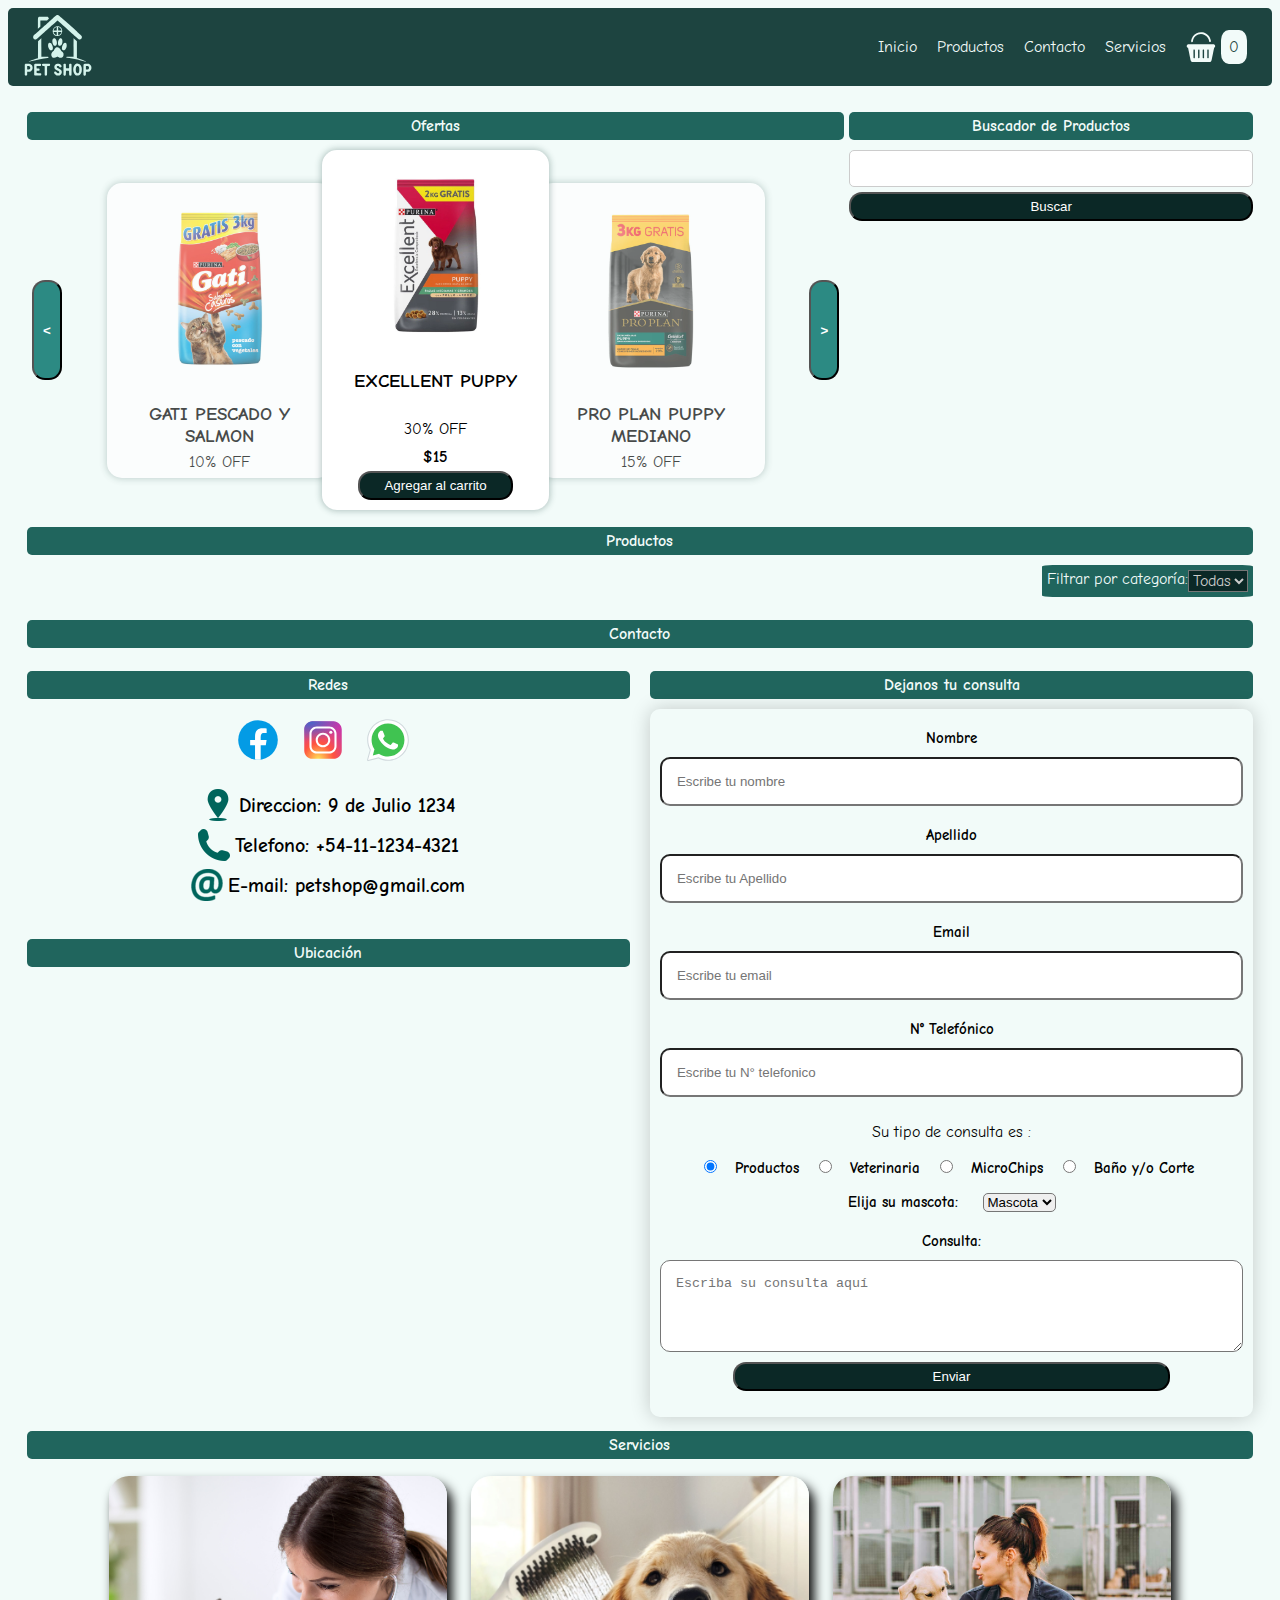
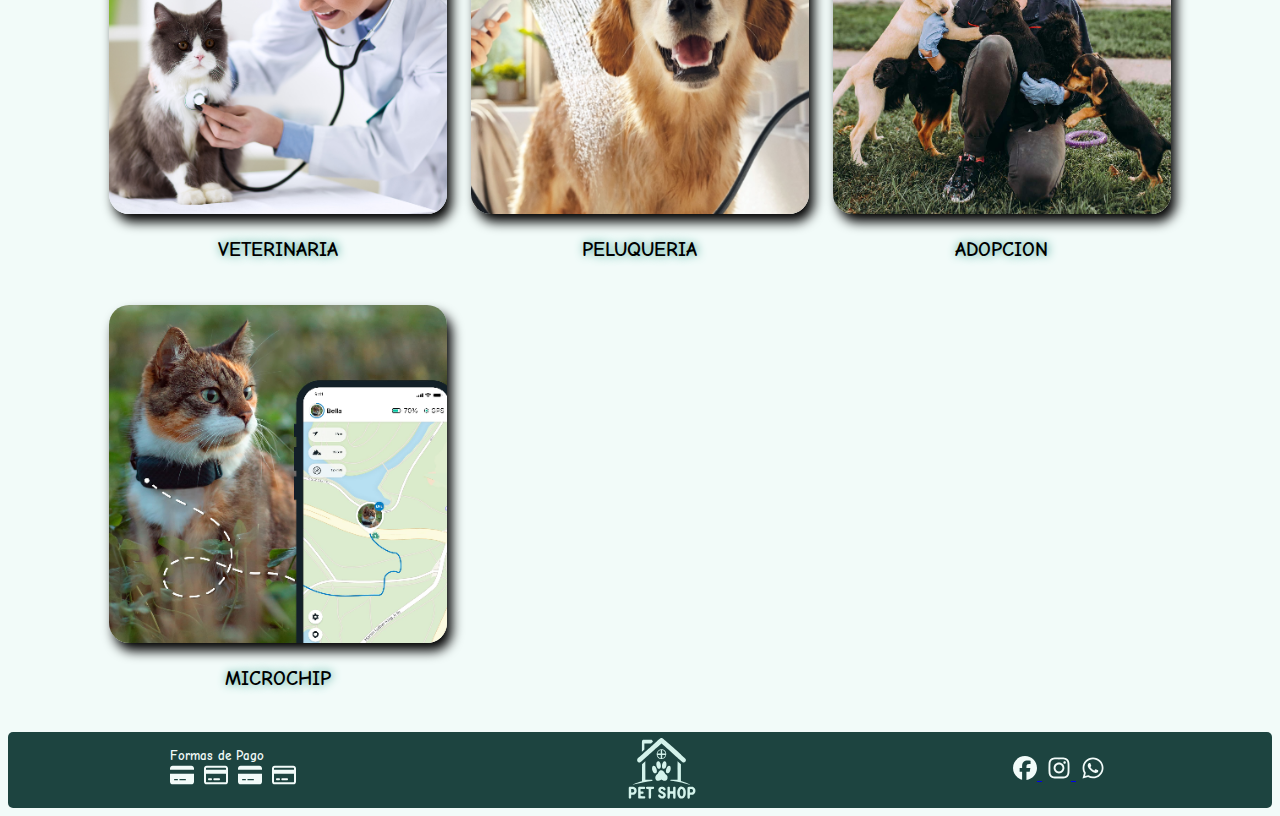
<file: index.html>
<!DOCTYPE html>
<html lang="es">

<head>
    <meta charset="UTF-8">
    <meta name="viewport" content="width=device-width, initial-scale=1.0">
    <!-- CSS -->


    <link rel="stylesheet" href="style.css">
    <title>PetShop</title>

    <!-- Font Google -->
    <link rel="preconnect" href="https://fonts.googleapis.com">
    <link rel="preconnect" href="https://fonts.gstatic.com" crossorigin>
    <link
        href="https://fonts.googleapis.com/css2?family=Comic+Neue:ital,wght@0,300;0,400;0,700;1,300;1,400;1,700&display=swap"
        rel="stylesheet">
</head>

<body>

    <header>
        <a href="./index.html"><img src="./img/extra/petshop.svg" alt="logo"></a>
        <nav>
            <ul>
                <li><a href="#inicio">Inicio</a></li>
                <li><a href="#productos">Productos</a></li>
                <li><a href="#contacto">Contacto</a></li>
                <li><a href="#servicios">Servicios</a></li>
                <li><a href="./carrito.html" class="carrito-icon">
                        <img src="./img/extra/carrito.svg" alt="Carrito de compra">
                        <span class="contador">0</span>
                    </a></li>
            </ul>
        </nav>
    </header>

    <main>
        <section id="inicio">
            <div id="ofertas">
                <h2>Ofertas</h2>
                <div id="productosOferta">
                    <button id="btn-izq"> < </button>
                    <div>
                        <div class="tarjetaOfertas">
                            <img src="./img/productos/Ofert1.webp" alt="Producto">
                            <h3>GATI PESCADO Y SALMON</h3>
                            <p>10% OFF</p>
                            <p><strong>$10</strong></p>
                            <div class="buttonCarritoOfertas">
                                <button class="addCarrito" data-id="01">Agregar al carrito</button>
                            </div>
                        </div>
                        <div class="tarjetaOfertas">
                            <img src="./img/productos/Ofert2.webp" alt="Producto">
                            <h3>EXCELLENT PUPPY</h3>
                            <p>30% OFF</p>
                            <p><strong>$15</strong></p>
                            <div class="buttonCarritoOfertas">
                                <button class="addCarrito" data-id="02">Agregar al carrito</button>
                            </div>
                        </div>
                        <div class="tarjetaOfertas">
                            <img src="./img/productos/Ofert3.webp" alt="Producto">
                            <h3>PRO PLAN PUPPY MEDIANO</h3>
                            <p>15% OFF</p>
                            <p><strong>$20</strong></p>
                            <div class="buttonCarritoOfertas">
                                <button class="addCarrito" data-id="03">Agregar al carrito</button>
                            </div>
                        </div>
                    </div>
                    <button id="btn-der"> > </button>
                </div>
            </div>
            <div id="buscador">
                <h2> Buscador de Productos</h2>
                <input type="text" id="inputBusqueda">
                <button id="botonBuscar">Buscar</button>
                <div id="resultados">
                    <!-- Aquí se mostrarán los resultados de la búsqueda -->
                </div>
            </div>
        </section>

        <section id="productos">

            <h2>Productos</h2>
            <div id="fondo-vista-previa"></div>
            <div id="Vista-previa"></div>
            <div class = filtro>
                <div class="filtro_box">
                <label  for="categoryFilter">Filtrar por categoría:</label>
                <select id="categoryFilter">
                    <option value="all">Todas</option>
                </select>
                </div>
            </div>
            <div class="productos">

            </div>
        </section>

        <section id="contacto">
            <h2>Contacto</h2>
            <div class="grid_contactos">


                <div class="grid_redes">
                    <h2>Redes</h2>
                    <div>
                        <ul>
                            <li class="facebook">
                                <a href="https://www.facebook.com" target="_blank" class="facebook">
                                    <svg xmlns="http://www.w3.org/2000/svg" x="0px" y="0px" width="50" height="50"
                                        viewBox="0 0 48 48">
                                        <path fill="#039be5" d="M24 5A19 19 0 1 0 24 43A19 19 0 1 0 24 5Z"></path>
                                        <path fill="#fff"
                                            d="M26.572,29.036h4.917l0.772-4.995h-5.69v-2.73c0-2.075,0.678-3.915,2.619-3.915h3.119v-4.359c-0.548-0.074-1.707-0.236-3.897-0.236c-4.573,0-7.254,2.415-7.254,7.917v3.323h-4.701v4.995h4.701v13.729C22.089,42.905,23.032,43,24,43c0.875,0,1.729-0.08,2.572-0.194V29.036z">
                                        </path>
                                    </svg>
                                </a>
                            </li>
                            <li class="instagram">
                                <a href="https://www.instagram.com" target="_blank" class="instagram">
                                    <svg xmlns="http://www.w3.org/2000/svg" x="0px" y="0px" width="50" height="50"
                                        viewBox="0 0 48 48">
                                        <radialGradient id="yOrnnhliCrdS2gy~4tD8ma_Xy10Jcu1L2Su_gr1" cx="19.38"
                                            cy="42.035" r="44.899" gradientUnits="userSpaceOnUse">
                                            <stop offset="0" stop-color="#fd5"></stop>
                                            <stop offset=".328" stop-color="#ff543f"></stop>
                                            <stop offset=".348" stop-color="#fc5245"></stop>
                                            <stop offset=".504" stop-color="#e64771"></stop>
                                            <stop offset=".643" stop-color="#d53e91"></stop>
                                            <stop offset=".761" stop-color="#cc39a4"></stop>
                                            <stop offset=".841" stop-color="#c837ab"></stop>
                                        </radialGradient>
                                        <path fill="url(#yOrnnhliCrdS2gy~4tD8ma_Xy10Jcu1L2Su_gr1)"
                                            d="M34.017,41.99l-20,0.019c-4.4,0.004-8.003-3.592-8.008-7.992l-0.019-20	c-0.004-4.4,3.592-8.003,7.992-8.008l20-0.019c4.4-0.004,8.003,3.592,8.008,7.992l0.019,20	C42.014,38.383,38.417,41.986,34.017,41.99z">
                                        </path>
                                        <radialGradient id="yOrnnhliCrdS2gy~4tD8mb_Xy10Jcu1L2Su_gr2" cx="11.786"
                                            cy="5.54" r="29.813" gradientTransform="matrix(1 0 0 .6663 0 1.849)"
                                            gradientUnits="userSpaceOnUse">
                                            <stop offset="0" stop-color="#4168c9"></stop>
                                            <stop offset=".999" stop-color="#4168c9" stop-opacity="0"></stop>
                                        </radialGradient>
                                        <path fill="url(#yOrnnhliCrdS2gy~4tD8mb_Xy10Jcu1L2Su_gr2)"
                                            d="M34.017,41.99l-20,0.019c-4.4,0.004-8.003-3.592-8.008-7.992l-0.019-20	c-0.004-4.4,3.592-8.003,7.992-8.008l20-0.019c4.4-0.004,8.003,3.592,8.008,7.992l0.019,20	C42.014,38.383,38.417,41.986,34.017,41.99z">
                                        </path>
                                        <path fill="#fff"
                                            d="M24,31c-3.859,0-7-3.14-7-7s3.141-7,7-7s7,3.14,7,7S27.859,31,24,31z M24,19c-2.757,0-5,2.243-5,5	s2.243,5,5,5s5-2.243,5-5S26.757,19,24,19z">
                                        </path>
                                        <circle cx="31.5" cy="16.5" r="1.5" fill="#fff"></circle>
                                        <path fill="#fff"
                                            d="M30,37H18c-3.859,0-7-3.14-7-7V18c0-3.86,3.141-7,7-7h12c3.859,0,7,3.14,7,7v12	C37,33.86,33.859,37,30,37z M18,13c-2.757,0-5,2.243-5,5v12c0,2.757,2.243,5,5,5h12c2.757,0,5-2.243,5-5V18c0-2.757-2.243-5-5-5H18z">
                                        </path>
                                    </svg>
                                </a>
                            </li>
                            <li class="whatsapp">
                                <a href="https://web.whatsapp.com" target="_blank" class="whatsapp">
                                    <svg xmlns="http://www.w3.org/2000/svg" x="0px" y="0px" width="50" height="50"
                                        viewBox="0 0 48 48">
                                        <path fill="#fff"
                                            d="M4.868,43.303l2.694-9.835C5.9,30.59,5.026,27.324,5.027,23.979C5.032,13.514,13.548,5,24.014,5c5.079,0.002,9.845,1.979,13.43,5.566c3.584,3.588,5.558,8.356,5.556,13.428c-0.004,10.465-8.522,18.98-18.986,18.98c-0.001,0,0,0,0,0h-0.008c-3.177-0.001-6.3-0.798-9.073-2.311L4.868,43.303z">
                                        </path>
                                        <path fill="#fff"
                                            d="M4.868,43.803c-0.132,0-0.26-0.052-0.355-0.148c-0.125-0.127-0.174-0.312-0.127-0.483l2.639-9.636c-1.636-2.906-2.499-6.206-2.497-9.556C4.532,13.238,13.273,4.5,24.014,4.5c5.21,0.002,10.105,2.031,13.784,5.713c3.679,3.683,5.704,8.577,5.702,13.781c-0.004,10.741-8.746,19.48-19.486,19.48c-3.189-0.001-6.344-0.788-9.144-2.277l-9.875,2.589C4.953,43.798,4.911,43.803,4.868,43.803z">
                                        </path>
                                        <path fill="#cfd8dc"
                                            d="M24.014,5c5.079,0.002,9.845,1.979,13.43,5.566c3.584,3.588,5.558,8.356,5.556,13.428c-0.004,10.465-8.522,18.98-18.986,18.98h-0.008c-3.177-0.001-6.3-0.798-9.073-2.311L4.868,43.303l2.694-9.835C5.9,30.59,5.026,27.324,5.027,23.979C5.032,13.514,13.548,5,24.014,5 M24.014,42.974C24.014,42.974,24.014,42.974,24.014,42.974C24.014,42.974,24.014,42.974,24.014,42.974 M24.014,42.974C24.014,42.974,24.014,42.974,24.014,42.974C24.014,42.974,24.014,42.974,24.014,42.974 M24.014,4C24.014,4,24.014,4,24.014,4C12.998,4,4.032,12.962,4.027,23.979c-0.001,3.367,0.849,6.685,2.461,9.622l-2.585,9.439c-0.094,0.345,0.002,0.713,0.254,0.967c0.19,0.192,0.447,0.297,0.711,0.297c0.085,0,0.17-0.011,0.254-0.033l9.687-2.54c2.828,1.468,5.998,2.243,9.197,2.244c11.024,0,19.99-8.963,19.995-19.98c0.002-5.339-2.075-10.359-5.848-14.135C34.378,6.083,29.357,4.002,24.014,4L24.014,4z">
                                        </path>
                                        <path fill="#40c351"
                                            d="M35.176,12.832c-2.98-2.982-6.941-4.625-11.157-4.626c-8.704,0-15.783,7.076-15.787,15.774c-0.001,2.981,0.833,5.883,2.413,8.396l0.376,0.597l-1.595,5.821l5.973-1.566l0.577,0.342c2.422,1.438,5.2,2.198,8.032,2.199h0.006c8.698,0,15.777-7.077,15.78-15.776C39.795,19.778,38.156,15.814,35.176,12.832z">
                                        </path>
                                        <path fill="#fff" fill-rule="evenodd"
                                            d="M19.268,16.045c-0.355-0.79-0.729-0.806-1.068-0.82c-0.277-0.012-0.593-0.011-0.909-0.011c-0.316,0-0.83,0.119-1.265,0.594c-0.435,0.475-1.661,1.622-1.661,3.956c0,2.334,1.7,4.59,1.937,4.906c0.237,0.316,3.282,5.259,8.104,7.161c4.007,1.58,4.823,1.266,5.693,1.187c0.87-0.079,2.807-1.147,3.202-2.255c0.395-1.108,0.395-2.057,0.277-2.255c-0.119-0.198-0.435-0.316-0.909-0.554s-2.807-1.385-3.242-1.543c-0.435-0.158-0.751-0.237-1.068,0.238c-0.316,0.474-1.225,1.543-1.502,1.859c-0.277,0.317-0.554,0.357-1.028,0.119c-0.474-0.238-2.002-0.738-3.815-2.354c-1.41-1.257-2.362-2.81-2.639-3.285c-0.277-0.474-0.03-0.731,0.208-0.968c0.213-0.213,0.474-0.554,0.712-0.831c0.237-0.277,0.316-0.475,0.474-0.791c0.158-0.317,0.079-0.594-0.04-0.831C20.612,19.329,19.69,16.983,19.268,16.045z"
                                            clip-rule="evenodd"></path>
                                    </svg>
                                </a>
                            </li>
                        </ul>
                    </div>
                    <div class="estilos_redes">
                        <div>
                            <img src="img/contacto/ubicacion.png" alt=""><label for="">Direccion: 9 de Julio
                                1234</label>
                            <p> </p>
                        </div>
                        <div>
                            <img src="img/contacto/telefono.png" alt=""><label for="">Telefono: +54-11-1234-4321</label>
                            <p> </p>
                        </div>
                        <div>
                            <img src="img/contacto/arroba.png" alt=""><label for="">E-mail: petshop@gmail.com</label>
                            <p> </p>
                        </div>
                    </div>


                </div>

                <div class="grid_ubicacion">

                    <h2>Ubicación</h2>

                    <iframe
                        src="https://www.google.com/maps/embed?pb=!1m14!1m12!1m3!1d205.25096135828693!2d-58.38146176978523!3d-34.60377255138139!2m3!1f0!2f0!3f0!3m2!1i1024!2i768!4f13.1!5e0!3m2!1ses!2sar!4v1713385658636!5m2!1ses!2sar"
                        style="border:0;" allowfullscreen="" loading="lazy" referrerpolicy="no-referrer-when-downgrade">
                    </iframe>
                </div>


                <div class="grid_formulario ">
                    <h2>Dejanos tu consulta</h2>
                    <form class="estilos_form_contactos" id="form">

                        <div class="input-group">
                            <label for="nombreInput">Nombre</label>
                            <input type="text" name="nombre" id="nombreInput" placeholder="Escribe tu nombre">


                            <label for="apellidoInput">Apellido</label>
                            <input type="text" name="apellido" id="apellidoInput" placeholder="Escribe tu Apellido">

                            <label for="emailInput">Email</label>
                            <input type="email" name="email" id="emailInput" placeholder="Escribe tu email">


                            <label for="telefonoInput">N° Telefónico</label>
                            <input type="text" name="teléfono" id="telefonoInput"
                                placeholder="Escribe tu N° telefonico">
                            <div>
                                <p>Su tipo de consulta es : </p>
                                <input type="radio" name="consulta" id="default" checked>
                                <label for="default">Productos</label>

                                <input type="radio" name="consulta" id="veterinariaRadio">
                                <label for="veterinariaRadio">Veterinaria</label>

                                <input type="radio" name="consulta" id="microchipRadio">
                                <label for="microchipRadio">MicroChips</label>

                                <input type="radio" name="consulta" id="bañoCorteRadio">
                                <label for="bañoCorteRadio">Baño y/o Corte</label>

                                <br>

                                <label for="mascotaSelect">Elija su mascota:</label>
                                <select id="mascotaSelect" aria-label="Mascota">
                                    <option selected>Mascota</option>
                                    <option value="1">🐶Perro</option>
                                    <option value="2">🐱Gato</option>
                                    <option value="3">🐖Otro</option>
                                </select>
                            </div>
                            <label for="consultaInput">Consulta:</label>
                            <textarea rows="4" id="consultaInput" name="textoConsulta" aria-label="With textarea"
                                placeholder="Escriba su consulta aquí"></textarea>
                        </div>
                        <div>
                            <button type="submit">Enviar</button>
                        </div>
                        <p class="erroresFormulario" id="errores"></p>
                    </form>
                </div>

            </div>
        </section>

        <section id="servicios">
            <h2>Servicios</h2>

            <div class="grid">

                <div class="tarjeta">
                    <div class="imagenServicio">
                        <img src="./img/servicios/veterinaria.png" alt="adopcion">
                        <div class="textoServicio">
                            <p>Nuestos médicos veterinarios evalúan, examinan, diagnostican y determinan el tratamiento
                                para el paciente.</p>
                        </div>
                    </div>
                    <div class="titulo_imagen">
                        <p>VETERINARIA</p>
                    </div>
                </div>

                <div class="tarjeta">
                    <div class="imagenServicio">
                        <img src="./img/servicios/peluqueria.png" alt="adopcion">
                        <div class="textoServicio">
                            <p>Brindamos todos los cuidados relacionados con la higiene y la estética de las mascotas
                            </p>
                        </div>
                    </div>
                    <div class="titulo_imagen">
                        <p>PELUQUERIA</p>
                    </div>
                </div>

                <div class="tarjeta">
                    <div class="imagenServicio">
                        <img src="./img/servicios/adopcion.png" alt="adopcion">
                        <div class="textoServicio">
                            <p>Encuentra tu compañero perfecto en nuestra página de adopción. Juntos, pueden crear
                                recuerdos inolvidables</p>
                        </div>
                    </div>
                    <div class="titulo_imagen">
                        <p>ADOPCION</p>
                    </div>
                </div>

                <div class="tarjeta">
                    <div class="imagenServicio">
                        <img src="./img/servicios/localizador.png" alt="adopcion">
                        <div class="textoServicio">
                            <p>¿Tu mascota es parte de tu familia? Mantén a tu compañero peludo seguro y siempre
                                localizable con nuestro servicio</p>
                        </div>
                    </div>
                    <div class="titulo_imagen">
                        <p>MICROCHIP</p>
                    </div>
                </div>
            </div>
        </section>

    </main>

    <footer>
        <div id="formasDePago">
            <h5>Formas de Pago</h5>
            <ul>
                <li><svg xmlns="http://www.w3.org/2000/svg"
                        viewBox="0 0 576 512"><!--!Font Awesome Free 6.5.1 by @fontawesome - https://fontawesome.com License - https://fontawesome.com/license/free Copyright 2024 Fonticons, Inc.-->
                        <path
                            d="M64 32C28.7 32 0 60.7 0 96v32H576V96c0-35.3-28.7-64-64-64H64zM576 224H0V416c0 35.3 28.7 64 64 64H512c35.3 0 64-28.7 64-64V224zM112 352h64c8.8 0 16 7.2 16 16s-7.2 16-16 16H112c-8.8 0-16-7.2-16-16s7.2-16 16-16zm112 16c0-8.8 7.2-16 16-16H368c8.8 0 16 7.2 16 16s-7.2 16-16 16H240c-8.8 0-16-7.2-16-16z" />
                    </svg></li>
                <li><svg xmlns="http://www.w3.org/2000/svg"
                        viewBox="0 0 576 512"><!--!Font Awesome Free 6.5.1 by @fontawesome - https://fontawesome.com License - https://fontawesome.com/license/free Copyright 2024 Fonticons, Inc.-->
                        <path
                            d="M512 80c8.8 0 16 7.2 16 16v32H48V96c0-8.8 7.2-16 16-16H512zm16 144V416c0 8.8-7.2 16-16 16H64c-8.8 0-16-7.2-16-16V224H528zM64 32C28.7 32 0 60.7 0 96V416c0 35.3 28.7 64 64 64H512c35.3 0 64-28.7 64-64V96c0-35.3-28.7-64-64-64H64zm56 304c-13.3 0-24 10.7-24 24s10.7 24 24 24h48c13.3 0 24-10.7 24-24s-10.7-24-24-24H120zm128 0c-13.3 0-24 10.7-24 24s10.7 24 24 24H360c13.3 0 24-10.7 24-24s-10.7-24-24-24H248z" />
                    </svg></li>
                <li><svg xmlns="http://www.w3.org/2000/svg"
                        viewBox="0 0 576 512"><!--!Font Awesome Free 6.5.1 by @fontawesome - https://fontawesome.com License - https://fontawesome.com/license/free Copyright 2024 Fonticons, Inc.-->
                        <path
                            d="M64 32C28.7 32 0 60.7 0 96v32H576V96c0-35.3-28.7-64-64-64H64zM576 224H0V416c0 35.3 28.7 64 64 64H512c35.3 0 64-28.7 64-64V224zM112 352h64c8.8 0 16 7.2 16 16s-7.2 16-16 16H112c-8.8 0-16-7.2-16-16s7.2-16 16-16zm112 16c0-8.8 7.2-16 16-16H368c8.8 0 16 7.2 16 16s-7.2 16-16 16H240c-8.8 0-16-7.2-16-16z" />
                    </svg></li>
                <li><svg xmlns="http://www.w3.org/2000/svg"
                        viewBox="0 0 576 512"><!--!Font Awesome Free 6.5.1 by @fontawesome - https://fontawesome.com License - https://fontawesome.com/license/free Copyright 2024 Fonticons, Inc.-->
                        <path
                            d="M512 80c8.8 0 16 7.2 16 16v32H48V96c0-8.8 7.2-16 16-16H512zm16 144V416c0 8.8-7.2 16-16 16H64c-8.8 0-16-7.2-16-16V224H528zM64 32C28.7 32 0 60.7 0 96V416c0 35.3 28.7 64 64 64H512c35.3 0 64-28.7 64-64V96c0-35.3-28.7-64-64-64H64zm56 304c-13.3 0-24 10.7-24 24s10.7 24 24 24h48c13.3 0 24-10.7 24-24s-10.7-24-24-24H120zm128 0c-13.3 0-24 10.7-24 24s10.7 24 24 24H360c13.3 0 24-10.7 24-24s-10.7-24-24-24H248z" />
                    </svg></li>
            </ul>
        </div>

        <a href="./index.html"><img src="./img/extra/petshop.svg" alt="logo"></a>

        <div id="redes">
            <ul>
                <li class="facebook">
                    <a href="https://www.facebook.com" target="_blank" class="facebook">
                        <svg xmlns="http://www.w3.org/2000/svg"
                            viewBox="0 0 512 512"><!--!Font Awesome Free 6.5.1 by @fontawesome - https://fontawesome.com License - https://fontawesome.com/license/free Copyright 2024 Fonticons, Inc.-->
                            <path
                                d="M512 256C512 114.6 397.4 0 256 0S0 114.6 0 256C0 376 82.7 476.8 194.2 504.5V334.2H141.4V256h52.8V222.3c0-87.1 39.4-127.5 125-127.5c16.2 0 44.2 3.2 55.7 6.4V172c-6-.6-16.5-1-29.6-1c-42 0-58.2 15.9-58.2 57.2V256h83.6l-14.4 78.2H287V510.1C413.8 494.8 512 386.9 512 256h0z" />
                        </svg>
                    </a>
                </li>
                <li class="instagram">
                    <a href="https://www.instagram.com" target="_blank" class="instagram">
                        <svg xmlns="http://www.w3.org/2000/svg"
                            viewBox="0 0 448 512"><!--!Font Awesome Free 6.5.1 by @fontawesome - https://fontawesome.com License - https://fontawesome.com/license/free Copyright 2024 Fonticons, Inc.-->
                            <path
                                d="M224.1 141c-63.6 0-114.9 51.3-114.9 114.9s51.3 114.9 114.9 114.9S339 319.5 339 255.9 287.7 141 224.1 141zm0 189.6c-41.1 0-74.7-33.5-74.7-74.7s33.5-74.7 74.7-74.7 74.7 33.5 74.7 74.7-33.6 74.7-74.7 74.7zm146.4-194.3c0 14.9-12 26.8-26.8 26.8-14.9 0-26.8-12-26.8-26.8s12-26.8 26.8-26.8 26.8 12 26.8 26.8zm76.1 27.2c-1.7-35.9-9.9-67.7-36.2-93.9-26.2-26.2-58-34.4-93.9-36.2-37-2.1-147.9-2.1-184.9 0-35.8 1.7-67.6 9.9-93.9 36.1s-34.4 58-36.2 93.9c-2.1 37-2.1 147.9 0 184.9 1.7 35.9 9.9 67.7 36.2 93.9s58 34.4 93.9 36.2c37 2.1 147.9 2.1 184.9 0 35.9-1.7 67.7-9.9 93.9-36.2 26.2-26.2 34.4-58 36.2-93.9 2.1-37 2.1-147.8 0-184.8zM398.8 388c-7.8 19.6-22.9 34.7-42.6 42.6-29.5 11.7-99.5 9-132.1 9s-102.7 2.6-132.1-9c-19.6-7.8-34.7-22.9-42.6-42.6-11.7-29.5-9-99.5-9-132.1s-2.6-102.7 9-132.1c7.8-19.6 22.9-34.7 42.6-42.6 29.5-11.7 99.5-9 132.1-9s102.7-2.6 132.1 9c19.6 7.8 34.7 22.9 42.6 42.6 11.7 29.5 9 99.5 9 132.1s2.7 102.7-9 132.1z" />
                        </svg>
                    </a>
                </li>
                <li class="whatsapp">
                    <a href="https://web.whatsapp.com" target="_blank" class="whatsapp">
                        <svg xmlns="http://www.w3.org/2000/svg"
                            viewBox="0 0 448 512"><!--!Font Awesome Free 6.5.1 by @fontawesome - https://fontawesome.com License - https://fontawesome.com/license/free Copyright 2024 Fonticons, Inc.-->
                            <path
                                d="M380.9 97.1C339 55.1 283.2 32 223.9 32c-122.4 0-222 99.6-222 222 0 39.1 10.2 77.3 29.6 111L0 480l117.7-30.9c32.4 17.7 68.9 27 106.1 27h.1c122.3 0 224.1-99.6 224.1-222 0-59.3-25.2-115-67.1-157zm-157 341.6c-33.2 0-65.7-8.9-94-25.7l-6.7-4-69.8 18.3L72 359.2l-4.4-7c-18.5-29.4-28.2-63.3-28.2-98.2 0-101.7 82.8-184.5 184.6-184.5 49.3 0 95.6 19.2 130.4 54.1 34.8 34.9 56.2 81.2 56.1 130.5 0 101.8-84.9 184.6-186.6 184.6zm101.2-138.2c-5.5-2.8-32.8-16.2-37.9-18-5.1-1.9-8.8-2.8-12.5 2.8-3.7 5.6-14.3 18-17.6 21.8-3.2 3.7-6.5 4.2-12 1.4-32.6-16.3-54-29.1-75.5-66-5.7-9.8 5.7-9.1 16.3-30.3 1.8-3.7 .9-6.9-.5-9.7-1.4-2.8-12.5-30.1-17.1-41.2-4.5-10.8-9.1-9.3-12.5-9.5-3.2-.2-6.9-.2-10.6-.2-3.7 0-9.7 1.4-14.8 6.9-5.1 5.6-19.4 19-19.4 46.3 0 27.3 19.9 53.7 22.6 57.4 2.8 3.7 39.1 59.7 94.8 83.8 35.2 15.2 49 16.5 66.6 13.9 10.7-1.6 32.8-13.4 37.4-26.4 4.6-13 4.6-24.1 3.2-26.4-1.3-2.5-5-3.9-10.5-6.6z" />
                        </svg>
                    </a>
                </li>
            </ul>
        </div>
    </footer>
    <script src="script.js"></script>
    <script src="validarForm.js"></script>


</body>

</html>
</file>
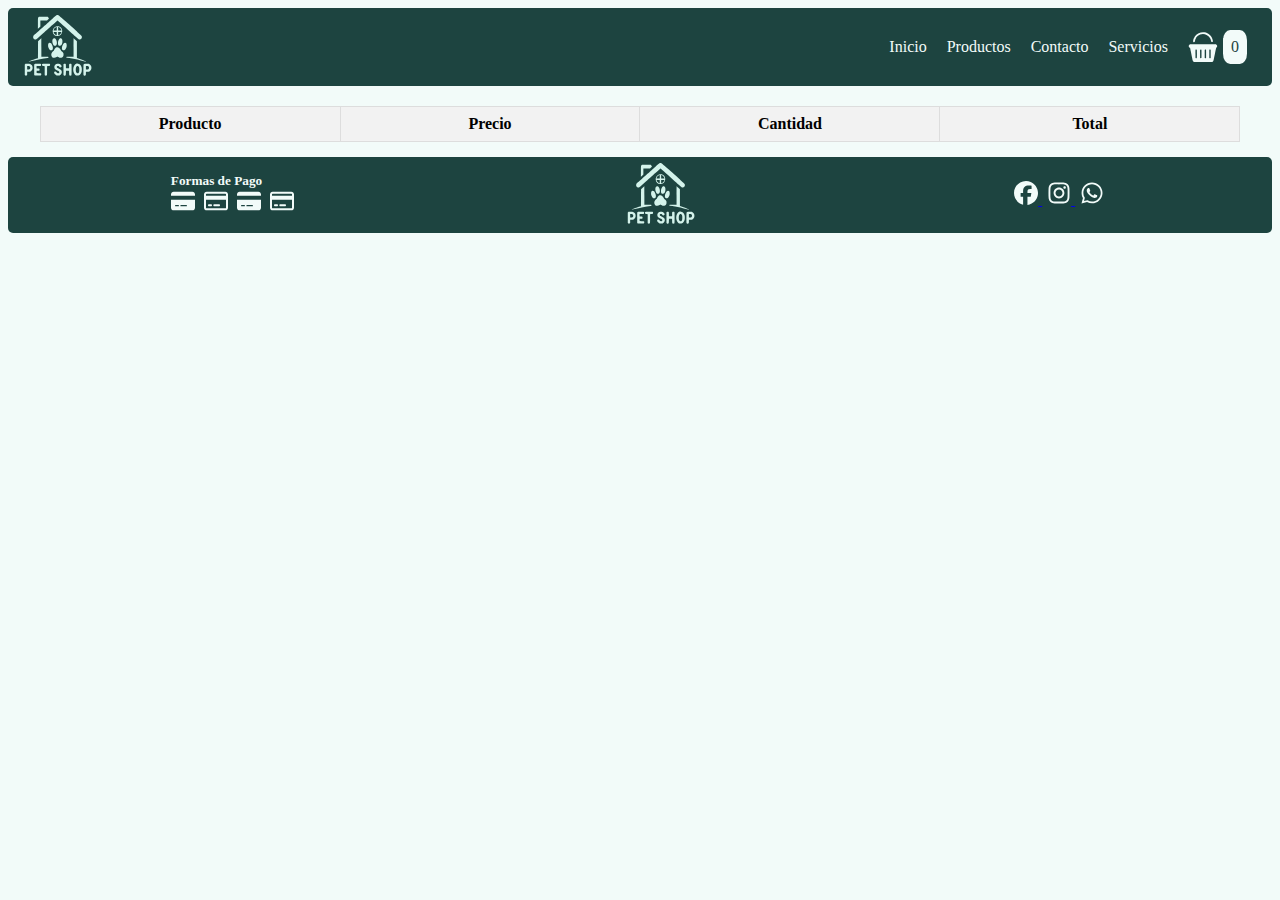
<file: carrito.html>
<!DOCTYPE html>
<html lang="es">

<head>
    <meta charset="UTF-8">
    <meta name="viewport" content="width=device-width, initial-scale=1.0">
    <title>Carrito de Compras</title>
    <!-- CSS -->
    <link rel="stylesheet" href="style.css">
    <link rel="stylesheet" href="carrito.css">
</head>

<body>
    <header>
        <a href="./index.html"><img src="./img/extra/petshop.svg" alt="logo"></a>
        <nav>
            <ul>
                <li><a href="./index.html#inicio">Inicio</a></li>
                <li><a href="./index.html#productos">Productos</a></li>
                <li><a href="./index.html#contacto">Contacto</a></li>
                <li><a href="./index.html#servicios">Servicios</a></li>
                <li><a href="./carrito.html" class="carrito-icon">
                        <img src="./img/extra/carrito.svg" alt="Carrito de compra">
                        <span class="contador">0</span>
                    </a></li>
            </ul>
        </nav>
    </header>
    <main>
        <table id="listaProductos">
            <thead>
                <tr>
                    <th>Producto</th>
                    <th>Precio</th>
                    <th>Cantidad</th>
                    <th>Total</th>
                </tr>
            </thead>
            <tbody id="tablaBody">
                <!-- Aquí se agregarán los productos dinámicamente -->
            </tbody>
        </table>
    </main>
    <footer>
        <div id="formasDePago">
            <h5>Formas de Pago</h5>
            <ul>
                <li><svg xmlns="http://www.w3.org/2000/svg"
                        viewBox="0 0 576 512"><!--!Font Awesome Free 6.5.1 by @fontawesome - https://fontawesome.com License - https://fontawesome.com/license/free Copyright 2024 Fonticons, Inc.-->
                        <path
                            d="M64 32C28.7 32 0 60.7 0 96v32H576V96c0-35.3-28.7-64-64-64H64zM576 224H0V416c0 35.3 28.7 64 64 64H512c35.3 0 64-28.7 64-64V224zM112 352h64c8.8 0 16 7.2 16 16s-7.2 16-16 16H112c-8.8 0-16-7.2-16-16s7.2-16 16-16zm112 16c0-8.8 7.2-16 16-16H368c8.8 0 16 7.2 16 16s-7.2 16-16 16H240c-8.8 0-16-7.2-16-16z" />
                    </svg></li>
                <li><svg xmlns="http://www.w3.org/2000/svg"
                        viewBox="0 0 576 512"><!--!Font Awesome Free 6.5.1 by @fontawesome - https://fontawesome.com License - https://fontawesome.com/license/free Copyright 2024 Fonticons, Inc.-->
                        <path
                            d="M512 80c8.8 0 16 7.2 16 16v32H48V96c0-8.8 7.2-16 16-16H512zm16 144V416c0 8.8-7.2 16-16 16H64c-8.8 0-16-7.2-16-16V224H528zM64 32C28.7 32 0 60.7 0 96V416c0 35.3 28.7 64 64 64H512c35.3 0 64-28.7 64-64V96c0-35.3-28.7-64-64-64H64zm56 304c-13.3 0-24 10.7-24 24s10.7 24 24 24h48c13.3 0 24-10.7 24-24s-10.7-24-24-24H120zm128 0c-13.3 0-24 10.7-24 24s10.7 24 24 24H360c13.3 0 24-10.7 24-24s-10.7-24-24-24H248z" />
                    </svg></li>
                <li><svg xmlns="http://www.w3.org/2000/svg"
                        viewBox="0 0 576 512"><!--!Font Awesome Free 6.5.1 by @fontawesome - https://fontawesome.com License - https://fontawesome.com/license/free Copyright 2024 Fonticons, Inc.-->
                        <path
                            d="M64 32C28.7 32 0 60.7 0 96v32H576V96c0-35.3-28.7-64-64-64H64zM576 224H0V416c0 35.3 28.7 64 64 64H512c35.3 0 64-28.7 64-64V224zM112 352h64c8.8 0 16 7.2 16 16s-7.2 16-16 16H112c-8.8 0-16-7.2-16-16s7.2-16 16-16zm112 16c0-8.8 7.2-16 16-16H368c8.8 0 16 7.2 16 16s-7.2 16-16 16H240c-8.8 0-16-7.2-16-16z" />
                    </svg></li>
                <li><svg xmlns="http://www.w3.org/2000/svg"
                        viewBox="0 0 576 512"><!--!Font Awesome Free 6.5.1 by @fontawesome - https://fontawesome.com License - https://fontawesome.com/license/free Copyright 2024 Fonticons, Inc.-->
                        <path
                            d="M512 80c8.8 0 16 7.2 16 16v32H48V96c0-8.8 7.2-16 16-16H512zm16 144V416c0 8.8-7.2 16-16 16H64c-8.8 0-16-7.2-16-16V224H528zM64 32C28.7 32 0 60.7 0 96V416c0 35.3 28.7 64 64 64H512c35.3 0 64-28.7 64-64V96c0-35.3-28.7-64-64-64H64zm56 304c-13.3 0-24 10.7-24 24s10.7 24 24 24h48c13.3 0 24-10.7 24-24s-10.7-24-24-24H120zm128 0c-13.3 0-24 10.7-24 24s10.7 24 24 24H360c13.3 0 24-10.7 24-24s-10.7-24-24-24H248z" />
                    </svg></li>
            </ul>
        </div>

        <a href="/PetShop/"><img src="./img/extra/petshop.svg" alt="logo"></a>

        <div id="redes">
            <ul>
                <li class="facebook">
                    <a href="https://www.facebook.com" target="_blank" class="facebook">
                        <svg xmlns="http://www.w3.org/2000/svg"
                            viewBox="0 0 512 512"><!--!Font Awesome Free 6.5.1 by @fontawesome - https://fontawesome.com License - https://fontawesome.com/license/free Copyright 2024 Fonticons, Inc.-->
                            <path
                                d="M512 256C512 114.6 397.4 0 256 0S0 114.6 0 256C0 376 82.7 476.8 194.2 504.5V334.2H141.4V256h52.8V222.3c0-87.1 39.4-127.5 125-127.5c16.2 0 44.2 3.2 55.7 6.4V172c-6-.6-16.5-1-29.6-1c-42 0-58.2 15.9-58.2 57.2V256h83.6l-14.4 78.2H287V510.1C413.8 494.8 512 386.9 512 256h0z" />
                        </svg>
                    </a>
                </li>
                <li class="instagram">
                    <a href="https://www.instagram.com" target="_blank" class="instagram">
                        <svg xmlns="http://www.w3.org/2000/svg"
                            viewBox="0 0 448 512"><!--!Font Awesome Free 6.5.1 by @fontawesome - https://fontawesome.com License - https://fontawesome.com/license/free Copyright 2024 Fonticons, Inc.-->
                            <path
                                d="M224.1 141c-63.6 0-114.9 51.3-114.9 114.9s51.3 114.9 114.9 114.9S339 319.5 339 255.9 287.7 141 224.1 141zm0 189.6c-41.1 0-74.7-33.5-74.7-74.7s33.5-74.7 74.7-74.7 74.7 33.5 74.7 74.7-33.6 74.7-74.7 74.7zm146.4-194.3c0 14.9-12 26.8-26.8 26.8-14.9 0-26.8-12-26.8-26.8s12-26.8 26.8-26.8 26.8 12 26.8 26.8zm76.1 27.2c-1.7-35.9-9.9-67.7-36.2-93.9-26.2-26.2-58-34.4-93.9-36.2-37-2.1-147.9-2.1-184.9 0-35.8 1.7-67.6 9.9-93.9 36.1s-34.4 58-36.2 93.9c-2.1 37-2.1 147.9 0 184.9 1.7 35.9 9.9 67.7 36.2 93.9s58 34.4 93.9 36.2c37 2.1 147.9 2.1 184.9 0 35.9-1.7 67.7-9.9 93.9-36.2 26.2-26.2 34.4-58 36.2-93.9 2.1-37 2.1-147.8 0-184.8zM398.8 388c-7.8 19.6-22.9 34.7-42.6 42.6-29.5 11.7-99.5 9-132.1 9s-102.7 2.6-132.1-9c-19.6-7.8-34.7-22.9-42.6-42.6-11.7-29.5-9-99.5-9-132.1s-2.6-102.7 9-132.1c7.8-19.6 22.9-34.7 42.6-42.6 29.5-11.7 99.5-9 132.1-9s102.7-2.6 132.1 9c19.6 7.8 34.7 22.9 42.6 42.6 11.7 29.5 9 99.5 9 132.1s2.7 102.7-9 132.1z" />
                        </svg>
                    </a>
                </li>
                <li class="whatsapp">
                    <a href="https://web.whatsapp.com" target="_blank" class="whatsapp">
                        <svg xmlns="http://www.w3.org/2000/svg"
                            viewBox="0 0 448 512"><!--!Font Awesome Free 6.5.1 by @fontawesome - https://fontawesome.com License - https://fontawesome.com/license/free Copyright 2024 Fonticons, Inc.-->
                            <path
                                d="M380.9 97.1C339 55.1 283.2 32 223.9 32c-122.4 0-222 99.6-222 222 0 39.1 10.2 77.3 29.6 111L0 480l117.7-30.9c32.4 17.7 68.9 27 106.1 27h.1c122.3 0 224.1-99.6 224.1-222 0-59.3-25.2-115-67.1-157zm-157 341.6c-33.2 0-65.7-8.9-94-25.7l-6.7-4-69.8 18.3L72 359.2l-4.4-7c-18.5-29.4-28.2-63.3-28.2-98.2 0-101.7 82.8-184.5 184.6-184.5 49.3 0 95.6 19.2 130.4 54.1 34.8 34.9 56.2 81.2 56.1 130.5 0 101.8-84.9 184.6-186.6 184.6zm101.2-138.2c-5.5-2.8-32.8-16.2-37.9-18-5.1-1.9-8.8-2.8-12.5 2.8-3.7 5.6-14.3 18-17.6 21.8-3.2 3.7-6.5 4.2-12 1.4-32.6-16.3-54-29.1-75.5-66-5.7-9.8 5.7-9.1 16.3-30.3 1.8-3.7 .9-6.9-.5-9.7-1.4-2.8-12.5-30.1-17.1-41.2-4.5-10.8-9.1-9.3-12.5-9.5-3.2-.2-6.9-.2-10.6-.2-3.7 0-9.7 1.4-14.8 6.9-5.1 5.6-19.4 19-19.4 46.3 0 27.3 19.9 53.7 22.6 57.4 2.8 3.7 39.1 59.7 94.8 83.8 35.2 15.2 49 16.5 66.6 13.9 10.7-1.6 32.8-13.4 37.4-26.4 4.6-13 4.6-24.1 3.2-26.4-1.3-2.5-5-3.9-10.5-6.6z" />
                        </svg>
                    </a>
                </li>
            </ul>
        </div>
    </footer>
    <script>
        var productos = {
            "productos": [
                {
                    "id": "01",
                    "nombre": "GATI PESCADO Y SALMON",
                    "imagen": "./img/productos/Ofert1.webp",
                    "descripcion": "10% OFF",
                    "precio": "10"
                },
                {
                    "id": "02",
                    "nombre": "EXCELLENT PUPPY",
                    "imagen": "./img/productos/Ofert2.webp",
                    "descripcion": "30% OFF",
                    "precio": "15"
                },
                {
                    "id": "03",
                    "nombre": "PRO PLAN PUPPY MEDIANO",
                    "imagen": "./img/productos/Ofert3.webp",
                    "descripcion": "15% OFF",
                    "precio": "20"
                },
                {
                    "id": "1",
                    "nombre": "Sieger",
                    "imagen": "img/productos/1.webp",
                    "descripcion": "2kg Gratis",
                    "precio": "150"
                },
                {
                    "id": "2",
                    "nombre": "Cat Chow",
                    "imagen": "img/productos/2.webp",
                    "descripcion": "3kg Gratis",
                    "precio": "180"
                },
                {
                    "id": "3",
                    "nombre": "Complete",
                    "imagen": "img/productos/3.webp",
                    "descripcion": "2kg Gratis",
                    "precio": "118"
                },
                {
                    "id": "4",
                    "nombre": "Balanced",
                    "imagen": "img/productos/4.webp",
                    "descripcion": "2kg Gratis",
                    "precio": "141"
                },
                {
                    "id": "5",
                    "nombre": "Dog Selection",
                    "imagen": "img/productos/5.webp",
                    "descripcion": "2kg Gratis",
                    "precio": "114"
                },
                {
                    "id": "6",
                    "nombre": "Eukanuba",
                    "imagen": "img/productos/6.webp",
                    "descripcion": "20% Gratis",
                    "precio": "135"
                },
                {
                    "id": "7",
                    "nombre": "Ken-l",
                    "imagen": "img/productos/7.webp",
                    "descripcion": "3kg Gratis",
                    "precio": "167"
                },
                {
                    "id": "8",
                    "nombre": "Premium",
                    "imagen": "img/productos/8.webp",
                    "descripcion": "2kg Gratis",
                    "precio": "147"
                }
            ]
        }
    </script>
    <script>
        var carritoProductos = JSON.parse(localStorage.getItem("carritoProductos"));

        var carritoContador = carritoProductos.length;
        var productosEnCarrito = {};

        var contadorSpan = document.querySelector(".contador");
        contadorSpan.textContent = carritoContador.toString();

        // Obtener una referencia al elemento <main> donde se mostrarán los productos en el carrito
        var mainElement = document.getElementById("listaProductos")

        var tbody = document.querySelector("#listaProductos tbody");

        var sumaTotalProductos = 0;

        // Función para agregar productos al carrito en el HTML
        function agregarProductosAlCarritoHTML() {
            tbody.innerHTML = "";

            carritoProductos.forEach(function (idProducto) {
                productosEnCarrito[idProducto] = (productosEnCarrito[idProducto] || 0) + 1;
            });

            Object.keys(productosEnCarrito).forEach(function (idProducto) {

                var producto = productos.productos.find(function (item) {
                    return item.id === idProducto;
                });

                if (producto) {
                    var filaHTML = `
                <tr class="tablaProducto" data-id="${producto.id}">
                    <td>${producto.nombre}</td>
                    <td>$${producto.precio}</td>
                    <td> <button class="restar">-</button><strong class="cantidad">
                      ${productosEnCarrito[idProducto]}
                      </strong>
                      <button class="sumar">+</button></td>
                      <td id="sumaPrecios">$${calcularSumaPrecios(producto.precio, productosEnCarrito[idProducto])}</td>
                        </tr> 
                        `;
                    tbody.insertAdjacentHTML("beforeend", filaHTML);
                };
                sumaTotalProductos = sumaTotalProductos + calcularSumaPrecios(producto.precio, productosEnCarrito[idProducto])
            });
            // Agregar fila para mostrar la suma total
            var filaSumaTotalHTML = `
        <tr>
            <td colspan="3"><strong>Total:</strong></td>
            <td id="totalSuma"><strong>$${sumaTotalProductos}</strong></td>
        </tr>`;
            tbody.insertAdjacentHTML("beforeend", filaSumaTotalHTML);
            var filaSumaTotalHTML = `
        <tr>
            <td colspan="3"></td>
            <td id="bottonPagar"><button> Pagar </button></td>
        </tr>`;
            tbody.insertAdjacentHTML("beforeend", filaSumaTotalHTML);
        };

        agregarProductosAlCarritoHTML();

        function calcularSumaPrecios(p, c) {
            var suma = p * c
            return suma
        };

        /** Botones Sumar y restar Productos */

        var botonesRestar = document.querySelectorAll('.restar');
        var botonesSumar = document.querySelectorAll('.sumar');

        var botonPagar = document.getElementById('bottonPagar')

        botonesRestar.forEach(function (boton) {
            boton.addEventListener('click', function () {

                var filaProducto = this.closest('.tablaProducto');
                var idProducto = filaProducto.dataset.id;
                // Disminuir la cantidad del producto en el carrito
                productosEnCarrito[idProducto] = Math.max(0, (productosEnCarrito[idProducto] || 0) - 1);

                // Actualizar la cantidad en el HTML
                var cantidadHTML = filaProducto.querySelector('.cantidad');
                cantidadHTML.textContent = productosEnCarrito[idProducto].toString();

                
                // Actualizar el contador del carrito
                var carritoContador = Object.values(productosEnCarrito).reduce((acc, cantidad) => acc + cantidad, 0);
                contadorSpan.textContent = carritoContador.toString();
            });
        });

        botonesSumar.forEach(function (boton) {
            boton.addEventListener('click', function () {
                var filaProducto = this.closest('.tablaProducto');
                var idProducto = filaProducto.dataset.id;

                // Aumentar la cantidad del producto en el carrito
                productosEnCarrito[idProducto] = (productosEnCarrito[idProducto] || 0) + 1;

                // Actualizar la cantidad en el HTML
                var cantidadHTML = filaProducto.querySelector('.cantidad');
                cantidadHTML.textContent = productosEnCarrito[idProducto].toString();

                // Actualizar el contador del carrito
                var carritoContador = Object.values(productosEnCarrito).reduce((acc, cantidad) => acc + cantidad, 0);
                contadorSpan.textContent = carritoContador.toString();

            });
        });

        botonPagar.addEventListener('click', () => {
            carritoProductos = [];

            localStorage.setItem("carritoProductos", JSON.stringify(carritoProductos));

            location.reload();
        })
    </script>
</body>

</html>
</file>
<file: style.css>
/** Estilos generales */
body {
  font-family: "Comic Neue", cursive;
  background-color: #f2fbf9;
  font-size: 1em;
  cursor: url("./img/extra/cursor.svg"), auto;
}

.container {
  max-width: 1200px;
}

/** Estilos para el header */
header {
  background-color: #1d4440;
  color: #f2fbf9;
  border-radius: 5px;
  padding: 5px;
  display: flex;
  position: sticky;
  top: 5px;
  z-index: 1000;
  justify-content: space-between;
  align-items: center;
}

header img {
  width: 70px;
  padding-left: 10px;
}

nav ul {
  list-style-type: none;
  margin: 0;
  padding: 0;
  display: flex;
  align-items: center;
}

nav ul li {
  display: inline;
  margin-right: 20px;
}

nav ul li a {
  font-size: 1em;
  color: #f2fbf9;
  text-decoration: none;
  cursor: url("./img/extra/cursor2.svg"), auto;
}

nav ul li a:hover {
  color: yellowgreen;
}

nav ul li a img {
  width: 30px;
  margin: 0;
  padding: 0;
}

.carrito-icon {
  display: flex;
  align-items: center;
}

.contador {
  background-color: #f2fbf9;
  color: #1d4440;
  border-radius: 30%;
  padding: 8px;
  margin-left: 5px;
}

/** Estilos para el main */
main {
  padding: 0 0 15px 0;
}

section {
  width: 97%;
  height: 100%;
  margin: 0 auto;
  border-radius: 10px;
}

section h2 {
  background-color: #20655d;
  color: #f2fbf9;
  border-radius: 5px;
  padding: 5px;
  font-size: medium;
  margin-bottom: 10px;
  text-align: center;
}

/** Estilos para el footer */
footer {
  background-color: #1d4440;
  color: #f2fbf9;
  border-radius: 5px;
  padding: 4px;
  display: flex;
  justify-content: space-around;
  align-items: center;
}

footer ul {
  list-style-type: none;
  margin: 0;
  padding: 0;
}

footer h5 {
  margin: 0;
}

footer ul li {
  display: inline;
  margin-right: 5px;
  cursor: url("./img/extra/cursor.svg"), auto !important;
}

footer ul li svg {
  width: 24px;
  height: 24px;
  fill: #f2fbf9;
  cursor: url("./img/extra/cursor.svg"), auto !important;
}

/* Estilos para Facebook */
.facebook:hover svg {
  fill: #1877f2; /* Azul de Facebook */
}

/* Estilos para Instagram */
.instagram:hover svg {
  fill: #c13584; /* Morado de Instagram */
}

/* Estilos para WhatsApp */
.whatsapp:hover svg {
  fill: #25d366; /* Verde de WhatsApp */
}

footer img {
  width: 70px;
  padding-left: 10px;
}

button {
  width: 75%;
  padding: 5px;
  border-radius: 13px;
  background-color: #0b2826;
  color: #fff;
  cursor: pointer;
}

button:hover {
  background-color: #20655d;
}

/** Estilos de Seccion INICIO */

#buscador button {
  width: 100%;
  margin-top: 5px;
}
#inicio {
  margin-top: 10px;
  display: grid;
  grid-template-columns: 2fr 1fr;
  padding: 3px;
}

#inicio p,
h3 {
  margin: 5px;
  margin-top: 10px;
}

#inicio h3 {
  height: 40px;
  overflow: hidden;
}

#productosOferta {
  display: flex;
  align-items: center;
}

.tarjetaOfertas {
  background-color: #ffffff;
  display: inline-block;
  padding: 10px;
  width: 28%;
  text-align: center;
  -webkit-box-shadow: 0px 0px 6px 1px rgba(26, 68, 64, 0.3);
  -moz-box-shadow: 0px 0px 6px 1px rgba(26, 68, 64, 0.3);
  box-shadow: 0px 0px 6px 1px rgba(26, 68, 64, 0.3);
  border-radius: 15px;
  overflow: hidden;
  margin: auto;
}

.tarjetaOfertas:nth-child(1) {
  position: relative;
  left: 30px;
  height: 275px;
  opacity: 0.7;
  pointer-events: none;
}

.tarjetaOfertas:nth-child(2) {
  position: relative;
  z-index: 1;
}

.tarjetaOfertas:nth-child(3) {
  position: relative;
  right: 30px;
  height: 275px;
  opacity: 0.7;
  pointer-events: none;
}

.tarjetaOfertas img {
  width: 95%;
  border-radius: 5px;
  transition: transform 0.3s ease;
}

.tarjetaOfertas img:hover {
  border-radius: 10px;
  transform: scale(1.2);
}

#buscador {
  padding-left: 5px;
  border-radius: 10px;
}

#resultados {
  text-align: center;
}

#btn-izq,
#btn-der {
  width: 7%;
  height: 100px;
  margin: 5px;
  background-color: #2c8a83;
  font-weight: bold;
}

#buscador input[type="text"] {
  width: 100%;
  padding: 10px;
  border: 1px solid #ccc;
  border-radius: 5px;
  box-sizing: border-box;
}

#productosOferta > div {
  display: flex;
  justify-content: space-around;
  align-items: center;
}

/** Estilos de Seccion PRODUCTOS */
/* filtro*/
.filtro {
  display: flex;
  justify-content: flex-end;
  
}
.filtro_box {
  display: flex;
  background-color: #20655d;
  padding: 5px;
  border-radius: 5%;
  color: #f2fbf9;
  font-size: medium;
  font-family: "Comic Neue", cursive;
   
}



.filtro select {
  background-color: #0b2826;
  color: #ccc;
  font-family: "Comic Neue", cursive;
  font-size: medium;
  
}
.producto img {
  width: 100%;
  height: auto;
}

.productos {
  display: grid;
  grid-auto-flow: dense;
  display: grid;
  grid-auto-flow: dense;
  grid-auto-rows: minmax(10rem, auto);
  grid-template-columns: repeat(auto-fill, minmax(10rem, 1fr));
  gap: 1em;
  margin: 10px;
}
.producto {
  -webkit-box-shadow: 0px 0px 6px 1px rgba(26, 68, 64, 0.3);
  -moz-box-shadow: 0px 0px 6px 1px rgba(26, 68, 64, 0.3);
  box-shadow: 0px 0px 6px 1px rgba(26, 68, 64, 0.3);

  border-radius: 15px;
  overflow: hidden;
  text-align: center;
  padding-bottom: 17px;
}
.producto:hover {
  transform: scale(1.05);
  position: relative;
  -webkit-box-shadow: 0px 0px 6px 1px rgba(26, 68, 64, 1);
  -moz-box-shadow: 0px 0px 6px 1px rgba(26, 68, 64, 1);
  box-shadow: 0px 0px 6px 1px rgba(26, 68, 64, 1);
}
.oferta p {
  margin: auto;
  padding: 0;
  background-color: rgb(230, 245, 20);
}
/*Vista previa producto*/
#fondo-vista-previa {
  position: fixed;
  top: 0;
  left: 0;
  width: 100%;
  height: 100%;
  background-color: rgba(255, 255, 255, 0.7); /* Fondo blanco transparente */
  z-index: 999;
  display: none; /* Ocultar por defecto */
}

#Vista-previa {
  display: none;
  position: fixed;
  border-radius: 15px;

  width: 90%;
  max-width: 900px;
  height: 55%;
  background-color: #fcfcfc;
  top: 50%;
  left: 50%;
  transform: translate(-50%, -50%);
  transition: transform 0.3s ease-out;
  z-index: 1000;
  overflow: hidden;
  box-shadow: 0px 0px 60px 10px rgba(26, 68, 64, 1);
}

#Vista-previa .ventana {
  display: flex;
  width: 100%;
  height: 100%;
}

#Vista-previa .ventana .detalles,
#Vista-previa .ventana .imagen {
  flex: 1;
  padding: 10px;
}

#Vista-previa .ventana .imagen img {
  width: 100%;
  height: auto;
  max-width: 100%;
  max-height: 100%;
}
#Vista-previa .detalles .Ventana-button {
  position: sticky;
  bottom: 10px; /* ajusta la distancia del botón al borde inferior */
  top: 90%;
  text-align: center;
}

.previsual:hover::after {
  content: "Vista previa";
  position: absolute;
  inset: 0;
  width: 100%;
  height: max-content;
  color: white;
  padding: 1px;
  background-color: #20655d;
  margin: auto;
  text-align: center;
  font-size: 20px;
}

/** Estilo seccion Contacto*/
.estilos_form_contactos {
  padding: 10px 10px;
  box-shadow: 0 0 20px rgba(0, 0, 0, 0.2);
  border-radius: 10px;
  text-align: center;
}

.estilos_form_contactos label {
  color: #000000;
  font-size: 15px;
  font-weight: 600;
  margin: 10px;
}

.estilos_form_contactos input,
textarea {
  padding: 15px 15px;
  border-radius: 10px;
  margin-bottom: 10px;
}

.estilos_form_contactos select {
  margin: 10px;
  border-radius: 5px;
}
.input-group {
  display: flex;
  flex-direction: column;
  text-align: center;
}
.btnColorEnviar:hover {
  background-color: #8bd012;
}

.grid_contactos {
  display: grid;
  text-align: center;
  grid-template-columns: 1fr 1fr;
  grid-template-rows: 0.5fr 1fr;

  grid-template-areas:
    "redes form"
    "ubicacion form";
  gap: 20px;
}

.grid_redes {
  grid-area: redes;
}
.grid_redes ul {
  list-style-type: none;
  padding-left: 0;
}
.grid_redes ul li {
  display: inline-block;
  margin-right: 10px;
}

.grid_ubicacion {
  grid-area: ubicacion;
  position: relative;
  width: 100%;
  height: 400px;
}

.grid_formulario {
  display: flex;
  flex-direction: column;
  grid-area: form;
}

.colorIconoRedes {
  fill: #20655d;
}

.estilos_redes{
  display: flex;
  flex-direction: column;
  align-items: center;
  font-weight: bold;
  font-size: 20px;
}
.estilos_redes div {
  display: flex;
  align-items: center;
}

.estilos_redes label {
  flex-grow: 1;
  text-align: center; 
  margin-left: 5px;
}
.grid_ubicacion iframe {
  position: absolute;
  left: 0;
  width: 100%;
  height: 90%;
}


/**Estilo seccion servicios */
.grid {
  display: grid;
  grid-template-columns: repeat(auto-fill, 22rem);
  gap: 10px;
  justify-content: center;
}

.tarjeta {
  display: flex;
  flex-direction: column; /* Alinea el contenido en columna */
  align-items: center; /* Centra horizontalmente */
  justify-content: center;
  padding: 7px;
}

.imagenServicio img {
  max-width: 100%;
  height: auto;
  border-radius: 20px;
  box-shadow: 5px 8px 12px black;
}

.titulo_imagen p {
  font-size: 20px;
  font-weight: bold;
  text-shadow: #309c8c 1px 0 10px;
}

.imagenServicio {
  position: relative;
}

.textoServicio {
  display: flex;
  justify-content: center;
  align-items: center;
  text-align: center;
  box-sizing: border-box;
  font-size: 25px;
  font-weight: bold;
  position: absolute;
  top: 0;
  left: 0;
  width: 100%;
  height: 100%;
  background: rgba(255, 255, 255, 0.733);
  opacity: 0;
  transition: all 500ms ease-out;
  border-radius: 20px;
}

.imagenServicio:hover * {
  transform: translateY(8px);
  opacity: 1;
}

/** Estilos de media query */

/* Pantalla grande (escritorio): */
@media all and (min-width: 1024px) {
  body {
    font-size: 16px;
  }
}
/* Pantalla mediana (tabletas): */
@media all and (min-width: 768px) and (max-width: 1023px) {
  body {
    font-size: 15px;
  }
}
/* Pantalla pequeña (teléfonos): */
@media all and (max-width: 767px) {
  body {
    font-size: 14px;
    margin: 1px;
  }

  nav ul li {
    margin-right: 0;
  }

  nav ul li a {
    margin: 3px;
  }

  /** Estilos de media query PRODUCTOS */
  #Vista-previa {
    width: 80%;
    height: auto;
    max-width: 400px;
    overflow: hidden;
  }

  #Vista-previa .ventana {
    display: grid;
  }

  #Vista-previa .ventana .imagen img {
    width: 100%;
    height: auto;
    max-width: 100%;
    max-height: 100%;
  }

  /** Estilos de media query INICIO */
  #inicio {
    display: flex;
    flex-direction: column;
    align-items: center;
  }

  #ofertas {
    order: 2;
  }

  #buscador {
    order: 1;
    display: inline-block;
    width: 90%;
    padding: 0;
  }

  #inicio p,
  h3 {
    margin: 1px;
    margin-top: 3px;
  }

  #inicio h3 {
    height: 40px;
  }

  .buttonCarritoOfertas {
    background-color: #0b2826;
    border-radius: 10px;
    display: flex;
    justify-content: center;
    align-items: center;
    padding: 10px;
    margin-top: 5px;
  }

  #inicio .addCarrito {
    color: transparent;
    background-image: url("./img/extra/carrito.svg");
    background-position: center;
    background-size: cover;
    width: 30px;
    height: 30px;
    margin: 0;
    border: 0;
  }

  .tarjetaOfertas img:hover {
    border-radius: 10px;
    transform: scale(1.1);
  }

  /* Estilos de media query CONTACTOS */
  .grid_contactos {
    display: grid;
    text-align: center;
    grid-template-columns: 1fr;
    grid-template-rows: auto auto auto;

    grid-template-areas:
      "redes"
      "ubicacion"
      "form";
    gap: 5px;
  }

  .grid_redes ul {
    display: block;
  }
}
</file>
<file: carrito.css>
/* Estilos para cada producto */
.producto {
  margin: 20px;
  padding: 10px;
  border: 1px solid #ccc;
  border-radius: 5px;
  width: 200px;
}

/* Estilos para la imagen del producto */
.producto img {
  width: 100%;
  height: auto;
  border-radius: 5px;
}

/* Estilos para la descripción del producto */
.descripcion {
  text-align: center;
}

/* Estilos para el botón de eliminar */
.eliminar {
  background-color: #ff6347;
  color: white;
  border: none;
  border-radius: 5px;
  padding: 5px 10px;
}

/** Estilos para el header */
header {
  background-color: #1d4440;
  color: #f2fbf9;
  border-radius: 5px;
  padding: 5px;
  display: flex;
  position: sticky;
  top: 5px;
  z-index: 1000;
  justify-content: space-between;
  align-items: center;
}

header img {
  width: 70px;
  padding-left: 10px;
}

nav ul {
  list-style-type: none;
  margin: 0;
  padding: 0;
  display: flex;
  align-items: center;
}

nav ul li {
  display: inline;
  margin-right: 20px;
}

nav ul li a {
  font-size: 1em;
  color: #f2fbf9;
  text-decoration: none;
  cursor: url("./img/extra/cursor2.svg"), auto;
}

nav ul li a:hover {
  color: yellowgreen;
}

nav ul li a img {
  width: 30px;
  margin: 0;
  padding: 0;
}

.carrito-icon {
  display: flex;
  align-items: center;
}

.contador {
  background-color: #f2fbf9;
  color: #1d4440;
  border-radius: 30%;
  padding: 8px;
  margin-left: 5px;
}

.consola {
  display: flex;
  justify-content: center;
}

/** Estilos de media query */

/* Pantalla grande (escritorio): */
@media all and (min-width: 1024px) {
  body {
    font-size: 16px;
  }
}
/* Pantalla mediana (tabletas): */
@media all and (min-width: 768px) and (max-width: 1023px) {
  body {
    font-size: 15px;
  }
}
/* Pantalla pequeña (teléfonos): */
@media all and (max-width: 767px) {
  body {
    font-size: 12px;
    margin: 1px;
  }

  nav ul li {
    margin-right: 0;
  }

  nav ul li a {
    margin: 3px;
  }
}
/* Estilos para la tabla de productos en el carrito */
main {
  display: flex;
  justify-content: center;
}

#listaProductos {
  width: 95%;
  border-collapse: collapse;
  margin-top: 20px;
}

#listaProductos th,
#listaProductos td {
  border: 1px solid #ddd;
  padding: 8px;
  width: 15%;
  background-color: #f2f2f2;
  text-align: center;
}

#totalSuma {
  border: 1px solid black;
}

.cantidad {
  padding: 10px;
}

/* Estilos para los botones de agregar y quitar productos */
.sumar,
.restar {
  width: 15%;
  padding: 0;
  margin: 0;
  border-radius: 5px;
  background-color: #4caf50;
  color: white;
  cursor: url("./img/extra/cursor2.svg"), auto;
}

.restar {
  background-color: #f44336;
}

.restar:hover {
  background-color: #d32f2f;
}

/*Pantalla pequeña (teléfonos): */
@media all and (max-width: 767px) {
  .sumar,
  .restar {
    width: 100%;
  }
}
</file>
